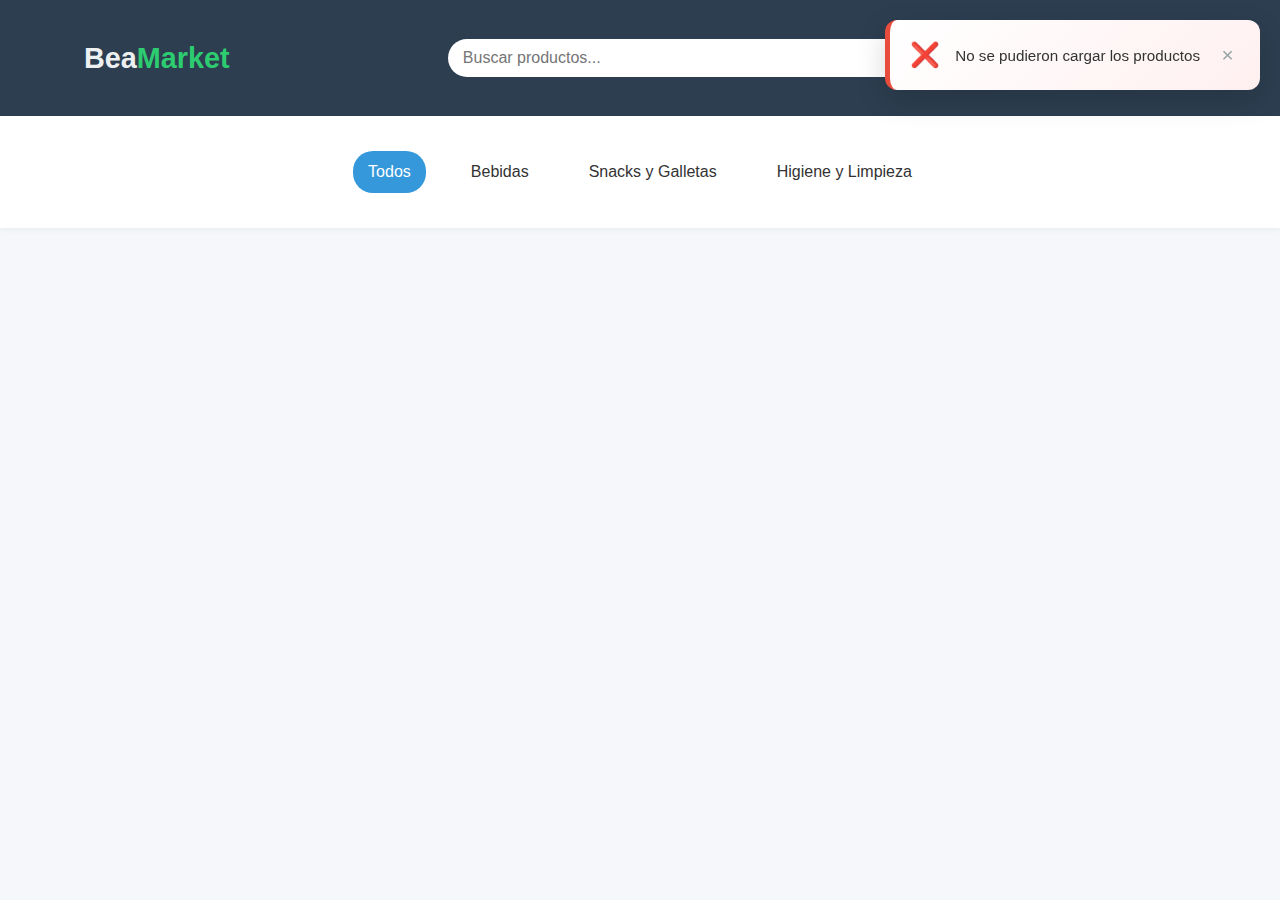
<file: MINIMARKET/index.html>
<!DOCTYPE html>
<html lang="es">
<head>
    <meta charset="UTF-8">
    <meta name="viewport" content="width=device-width, initial-scale=1.0">
    <title>Mini-Market Online</title>
    <link rel="stylesheet" href="css/style.css">
</head>
<body>
    <!-- Header -->
    <header>
        <div class="container">
            <div class="header-content">
                <div class="logo">Bea<span>Market</span></div>
                <div class="search-bar">
                    <input type="text" id="search-input" placeholder="Buscar productos...">
                </div>
                <div class="cart-icon" id="cart-icon">
                    🛒 <span class="cart-count" id="cart-count">0</span>
                </div>
            </div>
        </div>
    </header>

    <!-- Navegación por categorías -->
    <nav>
        <div class="container">
            <ul class="categories">
                <li class="active" data-category="all">Todos</li>
                <li data-category="bebidas">Bebidas</li>
                <li data-category="snacks">Snacks y Galletas</li>
                <li data-category="higiene">Higiene y Limpieza</li>
            </ul>
        </div>
    </nav>

    <!-- Contenido principal -->
    <main class="container">
        <div id="products-container" class="products-grid">
            <!-- Los productos se cargarán aquí dinámicamente -->
        </div>
    </main>

    <!-- Modal del carrito -->
    <div id="cart-modal" class="cart-modal">
        <div class="cart-content">
            <div class="cart-header">
                <h2>Tu Carrito de Compras</h2>
                <button class="close-cart" id="close-cart">×</button>
            </div>
            <div class="cart-items" id="cart-items">
                <!-- Los items del carrito se cargarán aquí -->
            </div>
            <div class="cart-total">
                Total: S/ <span id="cart-total">0.00</span>
            </div>
            <div class="payment-options">
                <button class="payment-btn yape-btn" id="yape-btn">Pagar con Yape</button>
                <button class="payment-btn cash-btn" id="cash-btn">Pagar en Efectivo</button>
            </div>
        </div>
    </div>

    <!-- Modal de pago con Yape -->
    <div id="yape-modal" class="payment-modal">
        <div class="payment-content">
            <h2>Pago con Yape</h2>
            <div class="qr-code">
                <img src="images/QR-Yape.jpeg" alt="Código QR para Yape">
            </div>
            <p>Escanea el código QR para completar tu pago</p>
            <div class="payment-actions">
                <button class="btn-secondary" id="cancel-yape">Cancelar</button>
                <button class="btn-primary" id="confirm-yape">Confirmar Pago</button>
            </div>
        </div>
    </div>

    <!-- Modal de pago en efectivo -->
   <!-- Modal de pago en efectivo -->
<div id="cash-modal" class="payment-modal">
    <div class="payment-content">
        <h2>Pago en Efectivo</h2>
        <div class="customer-info">
            <label for="customer-name">Nombre del cliente:</label>
            <input type="text" id="customer-name" placeholder="Ingresa tu nombre">
        </div>
        <div class="boleta" id="boleta-content">
            <!-- Contenido de la boleta -->
        </div>
        <div class="payment-actions">
            <button class="btn-secondary" id="print-boleta">Imprimir Boleta</button>
            <button class="btn-primary" id="confirm-cash">Confirmar Pago</button> <!-- NUEVO BOTÓN -->
            <button class="btn-secondary" id="continue-shopping">Seguir Comprando</button>
        </div>
    </div>
</div>

    <script src="js/script.js"></script>
</body>
</html>
</file>
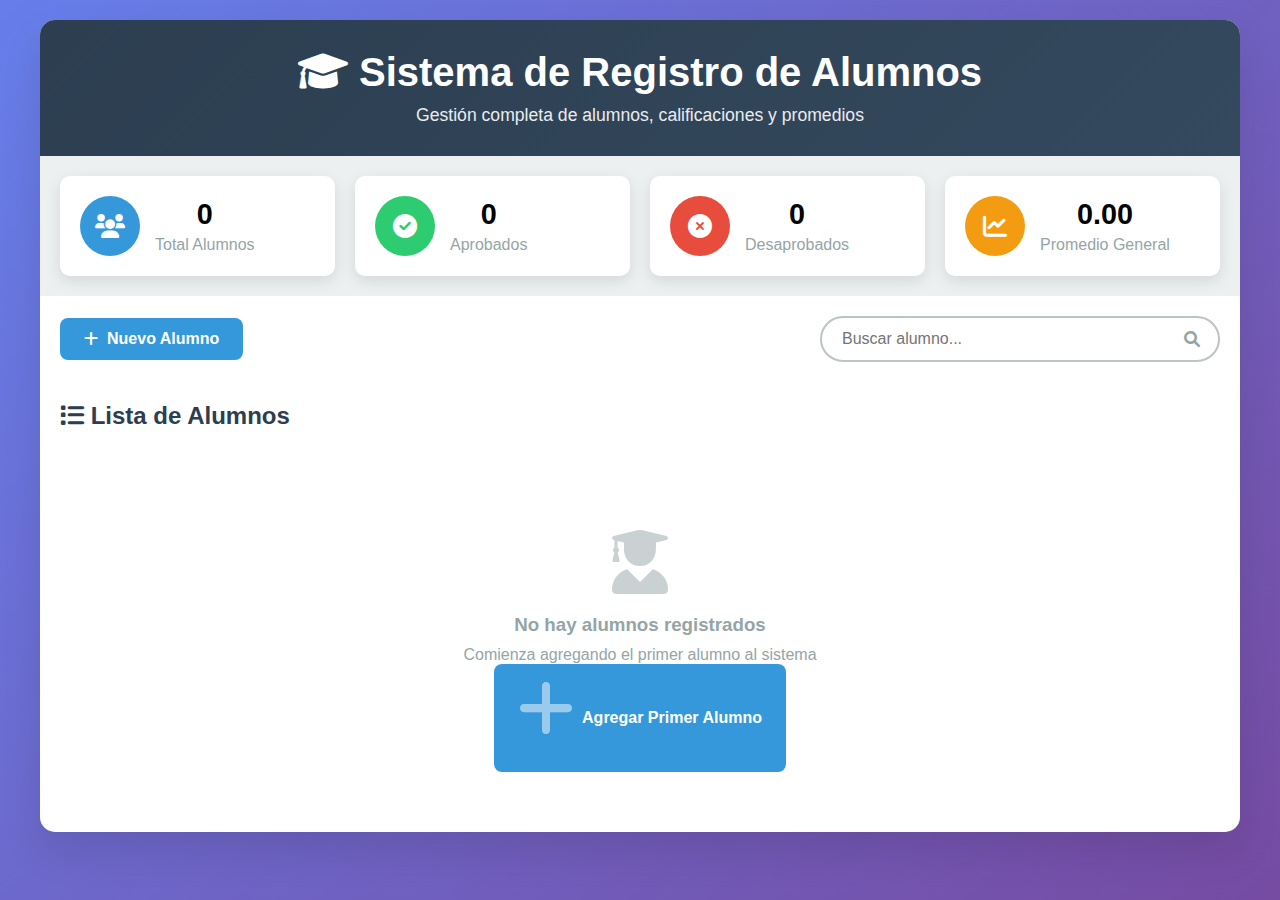
<file: REGISTROS-ALUMNOS/index.html>
<!DOCTYPE html>
<html lang="es">

<head>
    <meta charset="UTF-8">
    <meta name="viewport" content="width=device-width, initial-scale=1.0">
    <title>Sistema de Registro de Alumnos</title>
    <link rel="stylesheet" href="css/style.css">
    <link href="https://cdnjs.cloudflare.com/ajax/libs/font-awesome/6.0.0/css/all.min.css" rel="stylesheet">
</head>

<body>
    <div class="container">
        <!-- Header -->
        <header class="header">
            <h1><i class="fas fa-graduation-cap"></i> Sistema de Registro de Alumnos</h1>
            <p>Gestión completa de alumnos, calificaciones y promedios</p>
        </header>

        <!-- Panel de Estadísticas -->
        <div class="stats-panel">
            <div class="stat-card">
                <div class="stat-icon">
                    <i class="fas fa-users"></i>
                </div>
                <div class="stat-info">
                    <h3 id="total-alumnos">0</h3>
                    <p>Total Alumnos</p>
                </div>
            </div>
            <div class="stat-card">
                <div class="stat-icon approved">
                    <i class="fas fa-check-circle"></i>
                </div>
                <div class="stat-info">
                    <h3 id="total-aprobados">0</h3>
                    <p>Aprobados</p>
                </div>
            </div>
            <div class="stat-card">
                <div class="stat-icon failed">
                    <i class="fas fa-times-circle"></i>
                </div>
                <div class="stat-info">
                    <h3 id="total-desaprobados">0</h3>
                    <p>Desaprobados</p>
                </div>
            </div>
            <div class="stat-card">
                <div class="stat-icon average">
                    <i class="fas fa-chart-line"></i>
                </div>
                <div class="stat-info">
                    <h3 id="promedio-general">0.00</h3>
                    <p>Promedio General</p>
                </div>
            </div>
        </div>

        <!-- Controles Principales -->
        <div class="controls">
            <button class="btn btn-primary" onclick="mostrarFormularioAlumno()">
                <i class="fas fa-plus"></i> Nuevo Alumno
            </button>
            <div class="search-box">
                <input type="text" id="buscar-input" placeholder="Buscar alumno..." onkeyup="buscarAlumnos()">
                <i class="fas fa-search"></i>
            </div>
        </div>

        <!-- Formulario de Alumno (Oculto inicialmente) -->
        <div id="form-alumno" class="form-container hidden">
            <h3 id="form-titulo">Nuevo Alumno</h3>
            <form id="alumno-form" onsubmit="guardarAlumno(event)">
                <input type="hidden" id="alumno-id">

                <div class="form-group">
                    <label for="nombre">Nombre:</label>
                    <input type="text" id="nombre" required>
                </div>

                <div class="form-group">
                    <label for="apellido">Apellido:</label>
                    <input type="text" id="apellido" required>
                </div>

                <div class="form-actions">
                    <button type="submit" class="btn btn-success">
                        <i class="fas fa-save"></i> Guardar
                    </button>
                    <button type="button" class="btn btn-secondary" onclick="ocultarFormulario()">
                        <i class="fas fa-times"></i> Cancelar
                    </button>
                </div>
            </form>
        </div>

        <!-- Formulario de Materia (Oculto inicialmente) -->
        <div id="form-materia" class="form-container hidden">
            <h3>Agregar Materia</h3>
            <form id="materia-form" onsubmit="agregarMateria(event)">
                <input type="hidden" id="materia-alumno-id">

                <div class="form-group">
                    <label for="materia-nombre">Nombre de la Materia:</label>
                    <input type="text" id="materia-nombre" required>
                </div>

                <div class="form-group">
                    <label for="materia-nota">Nota (0-20):</label>
                    <input type="number" id="materia-nota" min="0" max="20" step="0.1" required>
                </div>

                <div class="form-actions">
                    <button type="submit" class="btn btn-success">
                        <i class="fas fa-plus"></i> Agregar
                    </button>
                    <button type="button" class="btn btn-secondary" onclick="ocultarFormMateria()">
                        <i class="fas fa-times"></i> Cancelar
                    </button>
                </div>
            </form>
        </div>

        <!-- Lista de Alumnos -->
        <div class="alumnos-container">
            <h2><i class="fas fa-list"></i> Lista de Alumnos</h2>
            <div id="lista-alumnos" class="alumnos-grid">
                <!-- Los alumnos se cargarán aquí dinámicamente -->
            </div>
        </div>

        <!-- Mensaje cuando no hay alumnos -->
        <div id="no-alumnos" class="no-data hidden">
            <i class="fas fa-user-graduate"></i>
            <h3>No hay alumnos registrados</h3>
            <p>Comienza agregando el primer alumno al sistema</p>
            <button class="btn btn-primary" onclick="mostrarFormularioAlumno()">
                <i class="fas fa-plus"></i> Agregar Primer Alumno
            </button>
        </div>
    </div>






    <!-- Modal de Confirmación -->
    <div id="confirm-modal" class="modal hidden">
        <div class="modal-content">
            <h3 id="modal-titulo">Confirmar Acción</h3>
            <p id="modal-mensaje">¿Estás seguro de que deseas realizar esta acción?</p>
            <div class="modal-actions">
                <button id="modal-confirm-btn" class="btn btn-danger">Confirmar</button>
                <button class="btn btn-secondary" onclick="ocultarModal()">Cancelar</button>
            </div>
        </div>
    </div>

    <!-- Scripts -->
    <script src="js/models/Alumno.js"></script>
    <script src="js/utils/calculos.js"></script>
    <script src="js/services/alumnoService.js"></script>
    <script src="js/app.js"></script>
</body>

</html>
</file>
<file: MINIMARKET/css/style.css>
:root {
    --primary-color: #3498db;
    --secondary-color: #2ecc71;
    --accent-color: #e74c3c;
    --dark-color: #2c3e50;
    --light-color: #ecf0f1;
    --gray-color: #95a5a6;
}

* {
    margin: 0;
    padding: 0;
    box-sizing: border-box;
    font-family: 'Segoe UI', Tahoma, Geneva, Verdana, sans-serif;
}

body {
    background-color: #f5f7fa;
    color: #333;
    line-height: 1.6;
}

.container {
    width: 90%;
    max-width: 1200px;
    margin: 0 auto;
    padding: 20px;
}

header {
    background-color: var(--dark-color);
    color: white;
    padding: 15px 0;
    box-shadow: 0 2px 10px rgba(0, 0, 0, 0.1);
}

.header-content {
    display: flex;
    justify-content: space-between;
    align-items: center;
}

.logo {
    font-size: 1.8rem;
    font-weight: bold;
    color: var(--light-color);
}

.logo span {
    color: var(--secondary-color);
}

.search-bar {
    flex: 1;
    max-width: 500px;
    margin: 0 20px;
}

.search-bar input {
    width: 100%;
    padding: 10px 15px;
    border: none;
    border-radius: 30px;
    font-size: 1rem;
}

.cart-icon {
    position: relative;
    cursor: pointer;
    font-size: 1.5rem;
}

.cart-count {
    position: absolute;
    top: -8px;
    right: -8px;
    background-color: var(--accent-color);
    color: white;
    border-radius: 50%;
    width: 20px;
    height: 20px;
    display: flex;
    justify-content: center;
    align-items: center;
    font-size: 0.8rem;
}

nav {
    background-color: white;
    box-shadow: 0 2px 5px rgba(0, 0, 0, 0.05);
    margin-bottom: 20px;
}

.categories {
    display: flex;
    list-style: none;
    justify-content: center;
    padding: 15px 0;
}

.categories li {
    margin: 0 15px;
    cursor: pointer;
    padding: 8px 15px;
    border-radius: 20px;
    transition: all 0.3s ease;
}

.categories li.active, .categories li:hover {
    background-color: var(--primary-color);
    color: white;
}

.products-grid {
    display: grid;
    grid-template-columns: repeat(auto-fill, minmax(250px, 1fr));
    gap: 20px;
    margin-bottom: 30px;
}

.product-card {
    background-color: white;
    border-radius: 10px;
    overflow: hidden;
    box-shadow: 0 3px 10px rgba(0, 0, 0, 0.1);
    transition: transform 0.3s ease;
}

.product-card:hover {
    transform: translateY(-5px);
}

.product-image {
    height: 180px;
    background-color: #f8f9fa;
    display: flex;
    justify-content: center;
    align-items: center;
    overflow: hidden;
}

.product-image img {
    max-width: 100%;
    max-height: 100%;
    object-fit: contain;
}

.product-info {
    padding: 15px;
}

.product-name {
    font-weight: bold;
    margin-bottom: 5px;
}

.product-price {
    color: var(--primary-color);
    font-weight: bold;
    font-size: 1.2rem;
    margin-bottom: 10px;
}

.product-stock {
    color: var(--gray-color);
    font-size: 0.9rem;
    margin-bottom: 15px;
}

.product-stock.sin-stock {
    color: var(--accent-color);
    font-weight: bold;
}

.add-to-cart {
    background-color: var(--secondary-color);
    color: white;
    border: none;
    padding: 8px 15px;
    border-radius: 5px;
    cursor: pointer;
    width: 100%;
    font-weight: bold;
    transition: background-color 0.3s ease;
}

.add-to-cart:hover {
    background-color: #27ae60;
}

.add-to-cart:disabled {
    background-color: var(--gray-color);
    cursor: not-allowed;
}

.cart-modal, .payment-modal {
    display: none;
    position: fixed;
    top: 0;
    left: 0;
    width: 100%;
    height: 100%;
    background-color: rgba(0, 0, 0, 0.5);
    z-index: 1000;
    justify-content: center;
    align-items: center;
}

.cart-content, .payment-content {
    background-color: white;
    width: 90%;
    max-width: 800px;
    border-radius: 10px;
    padding: 20px;
    max-height: 90vh;
    overflow-y: auto;
}

.cart-header {
    display: flex;
    justify-content: space-between;
    align-items: center;
    margin-bottom: 20px;
    padding-bottom: 10px;
    border-bottom: 1px solid #eee;
}

.close-cart {
    background: none;
    border: none;
    font-size: 1.5rem;
    cursor: pointer;
    color: var(--gray-color);
}

.cart-items {
    margin-bottom: 20px;
}

.cart-item {
    display: flex;
    justify-content: space-between;
    align-items: center;
    padding: 10px 0;
    border-bottom: 1px solid #eee;
}

.item-info {
    display: flex;
    align-items: center;
}

.item-image {
    width: 60px;
    height: 60px;
    background-color: #f8f9fa;
    border-radius: 5px;
    margin-right: 15px;
    display: flex;
    justify-content: center;
    align-items: center;
}

.item-image img {
    max-width: 90%;
    max-height: 90%;
}

.item-details h4 {
    margin-bottom: 5px;
}

.item-quantity {
    display: flex;
    align-items: center;
}

.quantity-btn {
    background-color: #f1f1f1;
    border: none;
    width: 30px;
    height: 30px;
    border-radius: 5px;
    cursor: pointer;
    display: flex;
    justify-content: center;
    align-items: center;
}

.quantity-input {
    width: 40px;
    text-align: center;
    margin: 0 5px;
    border: 1px solid #ddd;
    border-radius: 5px;
    padding: 5px;
}

.remove-item {
    color: var(--accent-color);
    background: none;
    border: none;
    cursor: pointer;
    font-size: 1.2rem;
    margin-left: 10px;
}

.cart-total {
    text-align: right;
    font-size: 1.2rem;
    font-weight: bold;
    margin-bottom: 20px;
}

.payment-options {
    display: flex;
    justify-content: space-between;
    margin-bottom: 20px;
}

.payment-btn {
    flex: 1;
    padding: 12px;
    border: none;
    border-radius: 5px;
    cursor: pointer;
    font-weight: bold;
    margin: 0 5px;
}

.yape-btn {
    background-color: #6f42c1;
    color: white;
}

.cash-btn {
    background-color: var(--primary-color);
    color: white;
}

.payment-content h2 {
    margin-bottom: 20px;
    text-align: center;
}

.qr-code {
    text-align: center;
    margin: 20px 0;
}

.qr-code img {
    max-width: 200px;
    border: 1px solid #ddd;
    border-radius: 10px;
}

.customer-info {
    margin-bottom: 20px;
}

.customer-info label {
    display: block;
    margin-bottom: 5px;
    font-weight: bold;
}

.customer-info input {
    width: 100%;
    padding: 10px;
    border: 1px solid #ddd;
    border-radius: 5px;
}

/* ESTILOS MEJORADOS PARA BOLETA */
.boleta {
    background: linear-gradient(135deg, #ffffff, #f8f9fa);
    padding: 25px;
    border-radius: 15px;
    margin-bottom: 20px;
    border: 2px solid #e9ecef;
    box-shadow: 0 8px 25px rgba(0, 0, 0, 0.1);
}

.boleta-container {
    max-width: 100%;
    background: white;
    border-radius: 12px;
    overflow: hidden;
}

.boleta-header {
    display: flex;
    justify-content: space-between;
    align-items: flex-start;
    margin-bottom: 20px;
    padding-bottom: 15px;
    border-bottom: 2px solid #3498db;
}

.logo-boleta h2 {
    color: #2c3e50;
    margin: 0;
    font-size: 1.8rem;
    font-weight: bold;
}

.logo-boleta p {
    color: #7f8c8d;
    margin: 5px 0 0 0;
    font-size: 0.9rem;
    font-style: italic;
}

.boleta-info {
    text-align: right;
}

.boleta-title {
    font-weight: bold;
    font-size: 1.3rem;
    color: #2c3e50;
    text-transform: uppercase;
    letter-spacing: 1px;
}

.boleta-number {
    font-size: 1.1rem;
    color: #e74c3c;
    font-weight: bold;
    margin-top: 5px;
}

.boleta-divider {
    height: 2px;
    background: linear-gradient(to right, transparent, #3498db, transparent);
    margin: 15px 0;
}

.boleta-details {
    margin-bottom: 20px;
    background: #f8f9fa;
    padding: 15px;
    border-radius: 8px;
}

.detail-row {
    display: flex;
    justify-content: space-between;
    margin-bottom: 8px;
    font-size: 0.95rem;
}

.detail-label {
    font-weight: bold;
    color: #2c3e50;
}

.detail-value {
    color: #34495e;
    font-weight: 500;
}

.products-table {
    margin: 20px 0;
    border: 1px solid #e9ecef;
    border-radius: 8px;
    overflow: hidden;
}

.table-header {
    display: flex;
    background: linear-gradient(135deg, #34495e, #2c3e50);
    color: white;
    padding: 12px 15px;
    font-weight: bold;
    font-size: 0.9rem;
}

.table-body {
    max-height: 250px;
    overflow-y: auto;
}

.table-row {
    display: flex;
    padding: 10px 15px;
    border-bottom: 1px solid #ecf0f1;
    font-size: 0.9rem;
    transition: background-color 0.2s ease;
}

.table-row:nth-child(even) {
    background: #f8f9fa;
}

.table-row:hover {
    background: #e3f2fd;
}

.col-producto { 
    flex: 3; 
    font-weight: 500;
}
.col-cantidad { 
    flex: 1; 
    text-align: center; 
    font-weight: bold;
}
.col-precio { 
    flex: 1.5; 
    text-align: right; 
    color: #27ae60;
}
.col-subtotal { 
    flex: 1.5; 
    text-align: right; 
    font-weight: bold; 
    color: #e74c3c;
}

.boleta-totals {
    margin: 25px 0;
    background: #f8f9fa;
    padding: 20px;
    border-radius: 10px;
    border: 1px solid #e9ecef;
}

.total-row {
    display: flex;
    justify-content: space-between;
    margin-bottom: 12px;
    font-size: 1rem;
}

.grand-total {
    font-weight: bold;
    font-size: 1.3rem;
    color: #2c3e50;
    border-top: 3px double #bdc3c7;
    padding-top: 15px;
    margin-top: 15px;
}

.boleta-footer {
    display: flex;
    justify-content: space-between;
    align-items: center;
    margin: 25px 0;
    padding: 20px;
    background: linear-gradient(135deg, #ecf0f1, #bdc3c7);
    border-radius: 10px;
}

.thank-you p {
    margin: 0;
    font-size: 1.1rem;
    text-align: center;
    font-weight: 500;
}

.slogan {
    font-style: italic;
    color: #7f8c8d;
    font-size: 1rem;
    margin-top: 5px;
}

.qr-placeholder {
    border: 3px dashed #95a5a6;
    padding: 20px;
    text-align: center;
    border-radius: 10px;
    background: white;
    min-width: 120px;
}

.qr-text {
    font-size: 0.9rem;
    font-weight: bold;
    color: #7f8c8d;
    margin-bottom: 10px;
}

.qr-small {
    font-size: 0.8rem;
    color: #95a5a6;
    font-family: monospace;
}

.boleta-legal {
    text-align: center;
    font-size: 0.8rem;
    color: #95a5a6;
    margin-top: 20px;
    padding-top: 15px;
    border-top: 1px solid #ecf0f1;
}

.boleta-legal p {
    margin: 5px 0;
}

.payment-actions {
    display: flex;
    justify-content: space-between;
    flex-wrap: wrap;
    gap: 10px;
}

.payment-actions button {
    flex: 1;
    min-width: 120px;
}

.btn-primary, .btn-secondary {
    padding: 12px 24px;
    border: none;
    border-radius: 8px;
    cursor: pointer;
    font-weight: bold;
    font-size: 1rem;
    transition: all 0.3s ease;
}

.btn-primary {
    background: linear-gradient(135deg, var(--secondary-color), #27ae60);
    color: white;
}

.btn-primary:hover {
    transform: translateY(-2px);
    box-shadow: 0 5px 15px rgba(39, 174, 96, 0.3);
}

.btn-secondary {
    background: linear-gradient(135deg, var(--gray-color), #7f8c8d);
    color: white;
}

.btn-secondary:hover {
    transform: translateY(-2px);
    box-shadow: 0 5px 15px rgba(127, 140, 141, 0.3);
}

.empty-cart {
    text-align: center;
    padding: 40px 0;
    color: var(--gray-color);
}

.error-message {
    text-align: center;
    padding: 40px 0;
    color: var(--accent-color);
}

.error-message button {
    margin-top: 15px;
    padding: 10px 20px;
    background-color: var(--primary-color);
    color: white;
    border: none;
    border-radius: 5px;
    cursor: pointer;
}

.item-subtotal {
    font-weight: bold;
    min-width: 80px;
    text-align: right;
}

/* ESTILOS PARA NOTIFICACIONES BONITAS */
.notificaciones-container {
    position: fixed;
    top: 20px;
    right: 20px;
    z-index: 9999;
    display: flex;
    flex-direction: column;
    gap: 10px;
    max-width: 400px;
}

.notificacion {
    background: white;
    border-radius: 12px;
    padding: 0;
    box-shadow: 0 10px 30px rgba(0, 0, 0, 0.15);
    border-left: 5px solid #3498db;
    transform: translateX(400px);
    opacity: 0;
    transition: all 0.4s cubic-bezier(0.68, -0.55, 0.265, 1.55);
    max-width: 400px;
    min-width: 300px;
}

.notificacion-show {
    transform: translateX(0);
    opacity: 1;
}

.notificacion-contenido {
    display: flex;
    align-items: center;
    padding: 16px 20px;
    gap: 15px;
}

.notificacion-icono {
    font-size: 1.5rem;
    flex-shrink: 0;
}

.notificacion-mensaje {
    flex: 1;
    font-size: 0.95rem;
    font-weight: 500;
    line-height: 1.4;
}

.notificacion-cerrar {
    background: none;
    border: none;
    font-size: 1.3rem;
    cursor: pointer;
    color: #95a5a6;
    padding: 0;
    width: 25px;
    height: 25px;
    display: flex;
    align-items: center;
    justify-content: center;
    border-radius: 50%;
    transition: all 0.3s ease;
    flex-shrink: 0;
}

.notificacion-cerrar:hover {
    background: #f8f9fa;
    color: #e74c3c;
}

/* Tipos de notificaciones */
.notificacion-success {
    border-left-color: #27ae60;
    background: linear-gradient(135deg, #ffffff, #f0fff4);
}

.notificacion-success .notificacion-icono {
    color: #27ae60;
}

.notificacion-error {
    border-left-color: #e74c3c;
    background: linear-gradient(135deg, #ffffff, #fff0f0);
}

.notificacion-error .notificacion-icono {
    color: #e74c3c;
}

.notificacion-warning {
    border-left-color: #f39c12;
    background: linear-gradient(135deg, #ffffff, #fffbf0);
}

.notificacion-warning .notificacion-icono {
    color: #f39c12;
}

.notificacion-info {
    border-left-color: #3498db;
    background: linear-gradient(135deg, #ffffff, #f0f8ff);
}

.notificacion-info .notificacion-icono {
    color: #3498db;
}

/* Estilos para el mensaje de éxito */
.success-modal {
    position: fixed;
    top: 0;
    left: 0;
    width: 100%;
    height: 100%;
    background-color: rgba(0, 0, 0, 0.7);
    display: flex;
    justify-content: center;
    align-items: center;
    z-index: 2000;
    animation: fadeIn 0.3s ease;
}

.success-content {
    background: linear-gradient(135deg, #2ecc71, #27ae60);
    color: white;
    padding: 40px 30px;
    border-radius: 20px;
    text-align: center;
    max-width: 400px;
    width: 90%;
    box-shadow: 0 20px 40px rgba(0, 0, 0, 0.3);
    animation: slideUp 0.5s ease;
}

.success-icon {
    font-size: 4rem;
    margin-bottom: 20px;
    animation: bounce 1s ease;
}

.success-details {
    background: rgba(255, 255, 255, 0.2);
    padding: 20px;
    border-radius: 10px;
    margin: 20px 0;
}

.success-btn {
    background: white;
    color: #27ae60;
    border: none;
    padding: 12px 30px;
    border-radius: 25px;
    font-size: 1rem;
    font-weight: bold;
    cursor: pointer;
    transition: all 0.3s ease;
    margin-top: 10px;
}

.success-btn:hover {
    transform: translateY(-2px);
    box-shadow: 0 5px 15px rgba(0, 0, 0, 0.2);
}

@keyframes fadeIn {
    from { opacity: 0; }
    to { opacity: 1; }
}

@keyframes slideUp {
    from { 
        opacity: 0;
        transform: translateY(50px) scale(0.9);
    }
    to { 
        opacity: 1;
        transform: translateY(0) scale(1);
    }
}

@keyframes bounce {
    0%, 20%, 50%, 80%, 100% {
        transform: translateY(0);
    }
    40% {
        transform: translateY(-10px);
    }
    60% {
        transform: translateY(-5px);
    }
}

@media (max-width: 768px) {
    .header-content {
        flex-direction: column;
    }
    
    .search-bar {
        margin: 15px 0;
        max-width: 100%;
    }
    
    .categories {
        flex-wrap: wrap;
    }
    
    .categories li {
        margin: 5px;
    }
    
    .payment-options {
        flex-direction: column;
    }
    
    .payment-btn {
        margin: 5px 0;
    }
    
    .payment-actions {
        flex-direction: column;
    }
    
    .btn-primary, .btn-secondary {
        margin: 5px 0;
    }
    
    .cart-item {
        flex-direction: column;
        align-items: flex-start;
    }
    
    .item-quantity {
        margin: 10px 0;
    }
    
    .item-subtotal {
        align-self: flex-end;
    }
    
    .success-content {
        padding: 30px 20px;
    }
    
    .success-icon {
        font-size: 3rem;
    }
    
    .boleta-header {
        flex-direction: column;
        text-align: center;
    }
    
    .boleta-info {
        text-align: center;
        margin-top: 15px;
    }
    
    .boleta-footer {
        flex-direction: column;
        gap: 20px;
    }
    
    .table-header, .table-row {
        font-size: 0.8rem;
    }
    
    .col-producto { flex: 2; }
    .col-cantidad { flex: 0.8; }
    .col-precio { flex: 1.2; }
    .col-subtotal { flex: 1.2; }
    
    .notificaciones-container {
        top: 10px;
        right: 10px;
        left: 10px;
        max-width: none;
    }
    
    .notificacion {
        min-width: auto;
        max-width: none;
    }
}
</file>
<file: REGISTROS-ALUMNOS/css/style.css>
/* Variables y Reset */
:root {
    --primary: #3498db;
    --success: #2ecc71;
    --danger: #e74c3c;
    --warning: #f39c12;
    --dark: #2c3e50;
    --light: #ecf0f1;
    --gray: #95a5a6;
    --border: #bdc3c7;
}

* {
    margin: 0;
    padding: 0;
    box-sizing: border-box;
}

body {
    font-family: 'Segoe UI', Tahoma, Geneva, Verdana, sans-serif;
    background: linear-gradient(135deg, #667eea 0%, #764ba2 100%);
    min-height: 100vh;
    padding: 20px;
}

/* Container */
.container {
    max-width: 1200px;
    margin: 0 auto;
    background: white;
    border-radius: 15px;
    box-shadow: 0 20px 40px rgba(0,0,0,0.1);
    overflow: hidden;
}

/* Header */
.header {
    background: linear-gradient(135deg, var(--dark), #34495e);
    color: white;
    padding: 30px;
    text-align: center;
}

.header h1 {
    font-size: 2.5em;
    margin-bottom: 10px;
}

.header p {
    font-size: 1.1em;
    opacity: 0.9;
}

/* Panel de Estadísticas */
.stats-panel {
    display: grid;
    grid-template-columns: repeat(auto-fit, minmax(200px, 1fr));
    gap: 20px;
    padding: 20px;
    background: var(--light);
}

.stat-card {
    background: white;
    padding: 20px;
    border-radius: 10px;
    text-align: center;
    box-shadow: 0 5px 15px rgba(0,0,0,0.1);
    display: flex;
    align-items: center;
    gap: 15px;
}

.stat-icon {
    width: 60px;
    height: 60px;
    border-radius: 50%;
    display: flex;
    align-items: center;
    justify-content: center;
    font-size: 1.5em;
    background: var(--primary);
    color: white;
}

.stat-icon.approved { background: var(--success); }
.stat-icon.failed { background: var(--danger); }
.stat-icon.average { background: var(--warning); }

.stat-info h3 {
    font-size: 1.8em;
    margin-bottom: 5px;
}

.stat-info p {
    color: var(--gray);
    font-weight: 500;
}

/* Controles */
.controls {
    padding: 20px;
    display: flex;
    justify-content: space-between;
    align-items: center;
    gap: 20px;
    flex-wrap: wrap;
}

.search-box {
    position: relative;
    flex: 1;
    max-width: 400px;
}

.search-box input {
    width: 100%;
    padding: 12px 45px 12px 20px;
    border: 2px solid var(--border);
    border-radius: 25px;
    font-size: 1em;
    transition: all 0.3s;
}

.search-box input:focus {
    outline: none;
    border-color: var(--primary);
}

.search-box i {
    position: absolute;
    right: 20px;
    top: 50%;
    transform: translateY(-50%);
    color: var(--gray);
}

/* Botones */
.btn {
    padding: 12px 24px;
    border: none;
    border-radius: 8px;
    font-size: 1em;
    font-weight: 600;
    cursor: pointer;
    transition: all 0.3s;
    display: inline-flex;
    align-items: center;
    gap: 8px;
}

.btn:hover {
    transform: translateY(-2px);
    box-shadow: 0 5px 15px rgba(0,0,0,0.2);
}

.btn-primary {
    background: var(--primary);
    color: white;
}

.btn-success {
    background: var(--success);
    color: white;
}

.btn-danger {
    background: var(--danger);
    color: white;
}

.btn-secondary {
    background: var(--gray);
    color: white;
}

.btn-warning {
    background: var(--warning);
    color: white;
}

/* Formularios */
.form-container {
    background: white;
    margin: 20px;
    padding: 30px;
    border-radius: 10px;
    box-shadow: 0 10px 30px rgba(0,0,0,0.1);
    border-left: 5px solid var(--primary);
}

.form-group {
    margin-bottom: 20px;
}

.form-group label {
    display: block;
    margin-bottom: 8px;
    font-weight: 600;
    color: var(--dark);
}

.form-group input {
    width: 100%;
    padding: 12px;
    border: 2px solid var(--border);
    border-radius: 8px;
    font-size: 1em;
    transition: all 0.3s;
}

.form-group input:focus {
    outline: none;
    border-color: var(--primary);
}

.form-actions {
    display: flex;
    gap: 10px;
    flex-wrap: wrap;
}

/* Lista de Alumnos */
.alumnos-container {
    padding: 20px;
}

.alumnos-container h2 {
    margin-bottom: 20px;
    color: var(--dark);
}

.alumnos-grid {
    display: grid;
    grid-template-columns: repeat(auto-fill, minmax(350px, 1fr));
    gap: 20px;
}

/* Tarjeta de Alumno */
.alumno-card {
    background: white;
    border-radius: 10px;
    padding: 20px;
    box-shadow: 0 5px 15px rgba(0,0,0,0.1);
    border-left: 5px solid var(--primary);
    transition: all 0.3s;
    position: relative;
}

.alumno-card:hover {
    transform: translateY(-5px);
    box-shadow: 0 10px 25px rgba(0,0,0,0.15);
}

.alumno-header {
    display: flex;
    justify-content: space-between;
    align-items: flex-start;
    margin-bottom: 15px;
}

.alumno-info h3 {
    color: var(--dark);
    margin-bottom: 5px;
}

.alumno-id {
    color: var(--gray);
    font-size: 0.9em;
}

.alumno-status {
    padding: 6px 12px;
    border-radius: 20px;
    font-size: 0.8em;
    font-weight: 600;
}

.status-aprobado {
    background: #d5f4e6;
    color: var(--success);
}

.status-desaprobado {
    background: #fdeaea;
    color: var(--danger);
}

.status-sin-calificaciones {
    background: #f0f0f0;
    color: var(--gray);
}

/* Materias */
.materias-section {
    margin: 15px 0;
}

.materias-section h4 {
    margin-bottom: 10px;
    color: var(--dark);
}

.materia-item {
    display: flex;
    justify-content: space-between;
    align-items: center;
    padding: 8px 0;
    border-bottom: 1px solid var(--border);
}

.materia-item:last-child {
    border-bottom: none;
}

.nota {
    font-weight: 600;
    padding: 4px 8px;
    border-radius: 4px;
}

.nota-aprobada {
    background: #d5f4e6;
    color: var(--success);
}

.nota-desaprobada {
    background: #fdeaea;
    color: var(--danger);
}

/* Promedio */
.alumno-promedio {
    background: var(--light);
    padding: 10px;
    border-radius: 8px;
    margin: 15px 0;
    text-align: center;
}

.promedio-value {
    font-size: 1.5em;
    font-weight: bold;
    color: var(--dark);
}

/* Acciones */
.alumno-actions {
    display: flex;
    gap: 8px;
    flex-wrap: wrap;
}

.btn-sm {
    padding: 8px 12px;
    font-size: 0.85em;
}

/* Estados vacíos */
.no-data {
    text-align: center;
    padding: 60px 20px;
    color: var(--gray);
}

.no-data i {
    font-size: 4em;
    margin-bottom: 20px;
    opacity: 0.5;
}

.no-data h3 {
    margin-bottom: 10px;
}

/* Modal */
.modal {
    position: fixed;
    top: 0;
    left: 0;
    width: 100%;
    height: 100%;
    background: rgba(0,0,0,0.5);
    display: flex;
    align-items: center;
    justify-content: center;
    z-index: 1000;
}

.modal-content {
    background: white;
    padding: 30px;
    border-radius: 10px;
    max-width: 400px;
    width: 90%;
    text-align: center;
}

.modal-actions {
    display: flex;
    gap: 10px;
    justify-content: center;
    margin-top: 20px;
}

/* Utilidades */
.hidden {
    display: none !important;
}

.text-center {
    text-align: center;
}

/* Responsive */
@media (max-width: 768px) {
    .controls {
        flex-direction: column;
        align-items: stretch;
    }
    
    .search-box {
        max-width: none;
    }
    
    .alumnos-grid {
        grid-template-columns: 1fr;
    }
    
    .form-actions {
        flex-direction: column;
    }
    
    .stats-panel {
        grid-template-columns: repeat(2, 1fr);
    }
    
    .alumno-actions {
        flex-direction: column;
    }
}

@media (max-width: 480px) {
    .stats-panel {
        grid-template-columns: 1fr;
    }
    
    .header h1 {
        font-size: 2em;
    }
    
    body {
        padding: 10px;
    }
}
</file>
